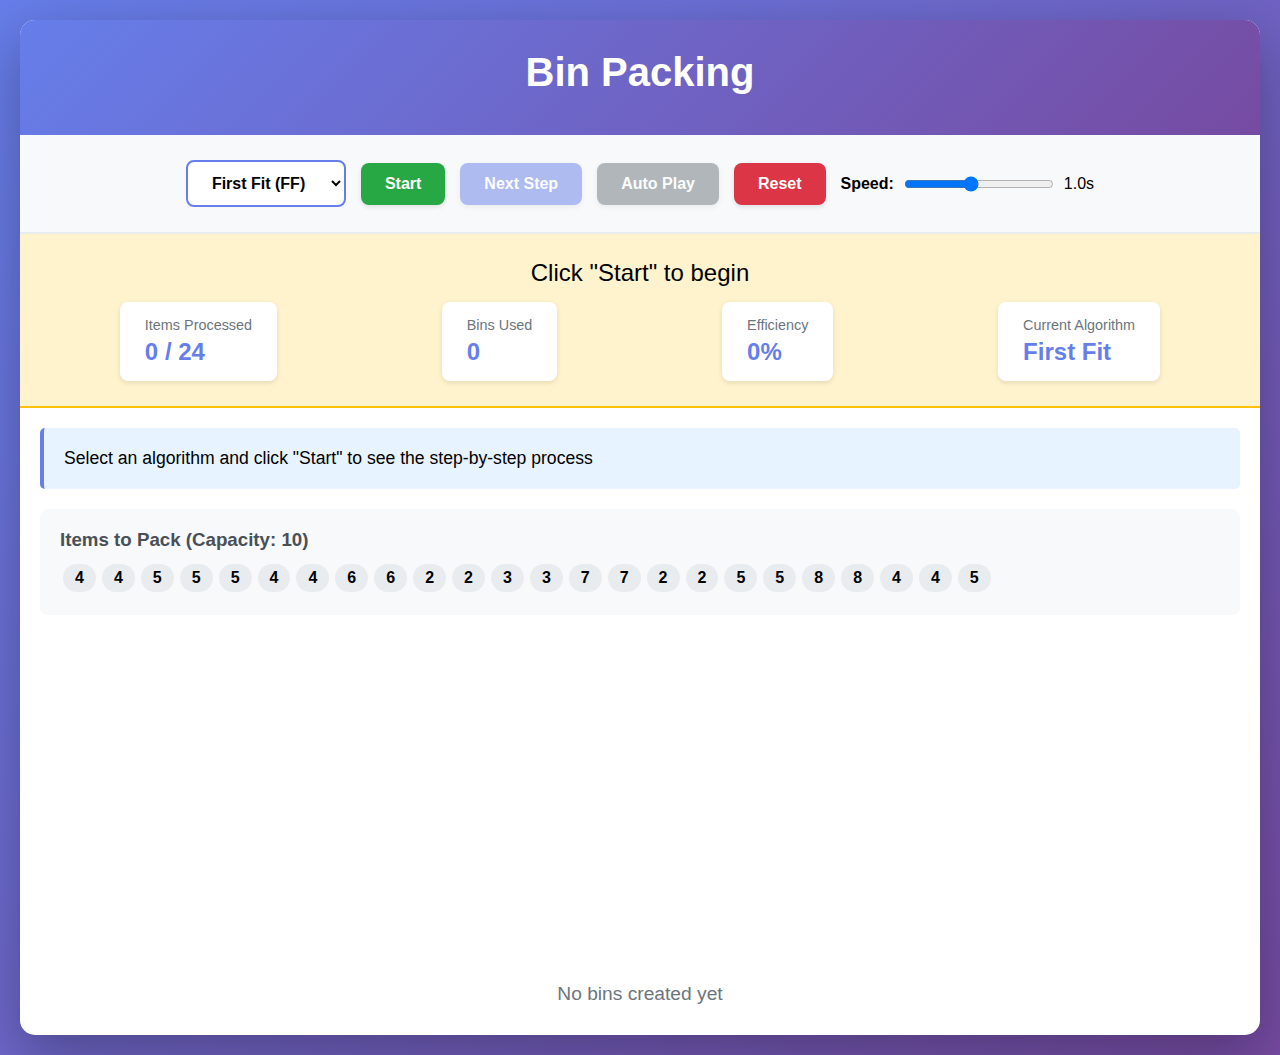
<file: index.html>
<!DOCTYPE html>
<html lang="en">

<head>
    <meta charset="UTF-8">
    <meta name="viewport" content="width=device-width, initial-scale=1.0">
    <title>Bin Packing</title>
    <style>
        * {
            margin: 0;
            padding: 0;
            box-sizing: border-box;
        }

        body {
            font-family: 'Segoe UI', Tahoma, Geneva, Verdana, sans-serif;
            background: linear-gradient(135deg, #667eea 0%, #764ba2 100%);
            min-height: 100vh;
            padding: 20px;
        }

        .container {
            max-width: 1400px;
            margin: 0 auto;
            background: white;
            border-radius: 15px;
            box-shadow: 0 20px 60px rgba(0, 0, 0, 0.3);
            overflow: hidden;
        }

        .header {
            background: linear-gradient(135deg, #667eea 0%, #764ba2 100%);
            color: white;
            padding: 30px;
            text-align: center;
        }

        .header h1 {
            font-size: 2.5em;
            margin-bottom: 10px;
        }

        .header p {
            font-size: 1.1em;
            opacity: 0.9;
        }

        .controls {
            padding: 25px;
            background: #f8f9fa;
            border-bottom: 2px solid #e9ecef;
            display: flex;
            gap: 15px;
            flex-wrap: wrap;
            align-items: center;
            justify-content: center;
        }

        .btn {
            padding: 12px 24px;
            border: none;
            border-radius: 8px;
            font-size: 16px;
            cursor: pointer;
            transition: all 0.3s ease;
            font-weight: 600;
            box-shadow: 0 2px 5px rgba(0, 0, 0, 0.1);
        }

        .btn:hover {
            transform: translateY(-2px);
            box-shadow: 0 4px 10px rgba(0, 0, 0, 0.2);
        }

        .btn:active {
            transform: translateY(0);
        }

        .btn-primary {
            background: #667eea;
            color: white;
        }

        .btn-secondary {
            background: #6c757d;
            color: white;
        }

        .btn-success {
            background: #28a745;
            color: white;
        }

        .btn-danger {
            background: #dc3545;
            color: white;
        }

        .btn:disabled {
            opacity: 0.5;
            cursor: not-allowed;
            transform: none;
        }

        select {
            padding: 12px 20px;
            border: 2px solid #667eea;
            border-radius: 8px;
            font-size: 16px;
            cursor: pointer;
            background: white;
            font-weight: 600;
        }

        .info-panel {
            padding: 25px;
            background: #fff3cd;
            border-bottom: 2px solid #ffc107;
        }

        .current-item {
            text-align: center;
            font-size: 1.5em;
            margin-bottom: 15px;
        }

        .current-item-box {
            display: inline-block;
            background: #ff6b6b;
            color: white;
            padding: 15px 30px;
            border-radius: 10px;
            font-weight: bold;
            font-size: 1.2em;
            box-shadow: 0 4px 10px rgba(255, 107, 107, 0.3);
            animation: pulse 1.5s ease-in-out infinite;
        }

        @keyframes pulse {

            0%,
            100% {
                transform: scale(1);
            }

            50% {
                transform: scale(1.05);
            }
        }

        .stats {
            display: flex;
            justify-content: space-around;
            margin-top: 15px;
            flex-wrap: wrap;
            gap: 15px;
        }

        .stat-item {
            background: white;
            padding: 15px 25px;
            border-radius: 8px;
            box-shadow: 0 2px 5px rgba(0, 0, 0, 0.1);
        }

        .stat-label {
            font-size: 0.9em;
            color: #6c757d;
            margin-bottom: 5px;
        }

        .stat-value {
            font-size: 1.5em;
            font-weight: bold;
            color: #667eea;
        }

        .bins-container {
            padding: 30px;
            min-height: 400px;
            display: flex;
            gap: 20px;
            flex-wrap: wrap;
            justify-content: center;
            align-items: flex-end;
        }

        .bin {
            width: 100px;
            border: 3px solid #495057;
            border-radius: 8px;
            position: relative;
            background: #f8f9fa;
            transition: all 0.3s ease;
            box-shadow: 0 2px 5px rgba(0, 0, 0, 0.1);
        }

        .bin.checking {
            border-color: #ffc107;
            background: #fff3cd;
            box-shadow: 0 0 20px rgba(255, 193, 7, 0.5);
            animation: checking 0.5s ease-in-out;
        }

        @keyframes checking {

            0%,
            100% {
                transform: scale(1);
            }

            50% {
                transform: scale(1.05);
            }
        }

        .bin.selected {
            border-color: #28a745;
            background: #d4edda;
            box-shadow: 0 0 20px rgba(40, 167, 69, 0.5);
        }

        .bin.rejected {
            border-color: #dc3545;
            background: #f8d7da;
        }

        .bin-label {
            text-align: center;
            font-weight: bold;
            padding: 5px;
            background: #495057;
            color: white;
            border-radius: 5px 5px 0 0;
            font-size: 0.9em;
        }

        .bin-content {
            height: 300px;
            position: relative;
            display: flex;
            flex-direction: column-reverse;
            padding: 5px;
        }

        .bin-item {
            background: linear-gradient(135deg, #667eea 0%, #764ba2 100%);
            margin: 2px 0;
            border-radius: 3px;
            display: flex;
            align-items: center;
            justify-content: center;
            color: white;
            font-weight: bold;
            transition: all 0.3s ease;
            animation: slideIn 0.3s ease;
        }

        @keyframes slideIn {
            from {
                transform: translateY(-20px);
                opacity: 0;
            }

            to {
                transform: translateY(0);
                opacity: 1;
            }
        }

        .bin-capacity {
            text-align: center;
            padding: 8px;
            font-weight: bold;
            color: #495057;
            border-top: 2px solid #dee2e6;
        }

        .capacity-full {
            color: #28a745;
        }

        .capacity-high {
            color: #ffc107;
        }

        .algorithm-explanation {
            padding: 20px;
            background: #e7f3ff;
            border-left: 4px solid #667eea;
            margin: 20px;
            border-radius: 5px;
            font-size: 1.1em;
            min-height: 60px;
        }

        .items-list {
            padding: 20px;
            background: #f8f9fa;
            margin: 20px;
            border-radius: 8px;
        }

        .items-list h3 {
            margin-bottom: 10px;
            color: #495057;
        }

        .item-chip {
            display: inline-block;
            padding: 5px 12px;
            margin: 3px;
            border-radius: 15px;
            background: #e9ecef;
            font-weight: 600;
        }

        .item-chip.processed {
            background: #d4edda;
            color: #155724;
        }

        .item-chip.current {
            background: #ff6b6b;
            color: white;
            animation: pulse 1s ease-in-out infinite;
        }

        .summary {
            padding: 30px;
            background: #d4edda;
            border-top: 4px solid #28a745;
            display: none;
        }

        .summary.show {
            display: block;
        }

        .summary h2 {
            color: #155724;
            margin-bottom: 20px;
        }

        .summary-grid {
            display: grid;
            grid-template-columns: repeat(auto-fit, minmax(200px, 1fr));
            gap: 15px;
            margin-top: 20px;
        }

        .speed-control {
            display: flex;
            align-items: center;
            gap: 10px;
        }

        .speed-control label {
            font-weight: 600;
        }

        input[type="range"] {
            width: 150px;
        }
    </style>
</head>

<body>
    <div class="container">
        <div class="header">
            <h1>Bin Packing </h1>
        </div>

        <div class="controls">
            <select id="algorithmSelect">
                <option value="ff">First Fit (FF)</option>
                <option value="bf">Best Fit (BF)</option>
            </select>

            <button class="btn btn-success" id="startBtn">Start</button>
            <button class="btn btn-primary" id="stepBtn" disabled>Next Step</button>
            <button class="btn btn-secondary" id="autoBtn" disabled>Auto Play</button>
            <button class="btn btn-danger" id="resetBtn">Reset</button>

            <div class="speed-control">
                <label for="speedRange">Speed:</label>
                <input type="range" id="speedRange" min="200" max="2000" value="1000" step="100">
                <span id="speedValue">1.0s</span>
            </div>
        </div>

        <div class="info-panel">
            <div class="current-item" id="currentItemDisplay">
                Click "Start" to begin
            </div>
            <div class="stats">
                <div class="stat-item">
                    <div class="stat-label">Items Processed</div>
                    <div class="stat-value" id="itemsProcessed">0 / 24</div>
                </div>
                <div class="stat-item">
                    <div class="stat-label">Bins Used</div>
                    <div class="stat-value" id="binsUsed">0</div>
                </div>
                <div class="stat-item">
                    <div class="stat-label">Efficiency</div>
                    <div class="stat-value" id="efficiency">0%</div>
                </div>
                <div class="stat-item">
                    <div class="stat-label">Current Algorithm</div>
                    <div class="stat-value" id="currentAlgo">First Fit</div>
                </div>
            </div>
        </div>

        <div class="algorithm-explanation" id="explanation">
            Select an algorithm and click "Start" to see the step-by-step process
        </div>

        <div class="items-list">
            <h3>Items to Pack (Capacity: 10)</h3>
            <div id="itemsList"></div>
        </div>

        <div class="bins-container" id="binsContainer">
            <p style="color: #6c757d; font-size: 1.2em;">No bins created yet</p>
        </div>

        <div class="summary" id="summary">
            <h2>Simulation Complete!</h2>
            <div class="summary-grid" id="summaryDetails"></div>
        </div>
    </div>

    <script>
        // Demo data from lecture slides
        const CAPACITY = 10;
        const ITEMS = [4, 4, 5, 5, 5, 4, 4, 6, 6, 2, 2, 3, 3, 7, 7, 2, 2, 5, 5, 8, 8, 4, 4, 5];

        class BinPackingVisualizer {
            constructor() {
                this.capacity = CAPACITY;
                this.items = [...ITEMS];
                this.bins = [];
                this.currentItemIndex = -1;
                this.algorithm = 'ff';
                this.isRunning = false;
                this.autoPlay = false;
                this.speed = 1000;

                this.initializeUI();
                this.setupEventListeners();
            }

            initializeUI() {
                this.renderItemsList();
            }

            setupEventListeners() {
                document.getElementById('startBtn').addEventListener('click', () => this.start());
                document.getElementById('stepBtn').addEventListener('click', () => this.step());
                document.getElementById('autoBtn').addEventListener('click', () => this.toggleAutoPlay());
                document.getElementById('resetBtn').addEventListener('click', () => this.reset());
                document.getElementById('algorithmSelect').addEventListener('change', (e) => {
                    this.algorithm = e.target.value;
                    document.getElementById('currentAlgo').textContent =
                        e.target.value === 'ff' ? 'First Fit' : 'Best Fit';
                });
                document.getElementById('speedRange').addEventListener('input', (e) => {
                    this.speed = parseInt(e.target.value);
                    document.getElementById('speedValue').textContent = (this.speed / 1000).toFixed(1) + 's';
                });
            }

            renderItemsList() {
                const itemsList = document.getElementById('itemsList');
                itemsList.innerHTML = this.items.map((item, idx) => {
                    let className = 'item-chip';
                    if (idx < this.currentItemIndex) className += ' processed';
                    if (idx === this.currentItemIndex) className += ' current';
                    return `<span class="${className}">${item}</span>`;
                }).join('');
            }

            start() {
                if (this.isRunning) return;

                this.isRunning = true;
                document.getElementById('startBtn').disabled = true;
                document.getElementById('stepBtn').disabled = false;
                document.getElementById('autoBtn').disabled = false;
                document.getElementById('algorithmSelect').disabled = true;
                document.getElementById('summary').classList.remove('show');

                this.step();
            }

            async step() {
                if (this.currentItemIndex >= this.items.length - 1) {
                    this.finish();
                    return;
                }

                this.currentItemIndex++;
                const item = this.items[this.currentItemIndex];

                // Update current item display
                document.getElementById('currentItemDisplay').innerHTML =
                    `<div class="current-item-box">Placing Item #${this.currentItemIndex + 1}: Size ${item}</div>`;

                // Update items list
                this.renderItemsList();

                // Place item based on algorithm
                if (this.algorithm === 'ff') {
                    await this.firstFit(item);
                } else {
                    await this.bestFit(item);
                }

                // Update stats
                this.updateStats();

                // Continue auto play if enabled
                if (this.autoPlay) {
                    setTimeout(() => this.step(), this.speed);
                }
            }

            async firstFit(item) {
                document.getElementById('explanation').innerHTML =
                    `<strong>First Fit:</strong> Looking for the first bin where item ${item} fits...`;

                let placed = false;

                // Try existing bins
                for (let i = 0; i < this.bins.length; i++) {
                    await this.highlightBin(i, 'checking');

                    const currentCapacity = this.bins[i].reduce((sum, val) => sum + val, 0);

                    if (currentCapacity + item <= this.capacity) {
                        document.getElementById('explanation').innerHTML =
                            `<strong>First Fit:</strong> Item ${item} fits in Bin #${i + 1}! (${currentCapacity} + ${item} = ${currentCapacity + item} ≤ ${this.capacity})`;

                        this.bins[i].push(item);
                        await this.highlightBin(i, 'selected');
                        placed = true;
                        break;
                    } else {
                        document.getElementById('explanation').innerHTML =
                            `<strong>First Fit:</strong> Item ${item} doesn't fit in Bin #${i + 1} (${currentCapacity} + ${item} = ${currentCapacity + item} > ${this.capacity}). Trying next bin...`;
                        await this.highlightBin(i, 'rejected');
                    }
                }

                // Create new bin if needed
                if (!placed) {
                    document.getElementById('explanation').innerHTML =
                        `<strong>First Fit:</strong> Item ${item} doesn't fit in any existing bin. Creating new Bin #${this.bins.length + 1}!`;
                    this.bins.push([item]);
                }

                this.renderBins();
            }

            async bestFit(item) {
                document.getElementById('explanation').innerHTML =
                    `<strong>Best Fit:</strong> Finding the bin with least remaining space after placing item ${item}...`;

                let bestBinIdx = -1;
                let minRemainingSpace = this.capacity + 1;

                // Check all bins
                for (let i = 0; i < this.bins.length; i++) {
                    await this.highlightBin(i, 'checking');

                    const currentCapacity = this.bins[i].reduce((sum, val) => sum + val, 0);

                    if (currentCapacity + item <= this.capacity) {
                        const remainingSpace = this.capacity - (currentCapacity + item);

                        document.getElementById('explanation').innerHTML =
                            `<strong>Best Fit:</strong> Bin #${i + 1}: ${currentCapacity} + ${item} = ${currentCapacity + item}, remaining = ${remainingSpace}. ${remainingSpace < minRemainingSpace ? 'Best so far!' : 'Not the best.'}`;

                        if (remainingSpace < minRemainingSpace) {
                            minRemainingSpace = remainingSpace;
                            bestBinIdx = i;
                        }
                    } else {
                        document.getElementById('explanation').innerHTML =
                            `<strong>Best Fit:</strong> Item ${item} doesn't fit in Bin #${i + 1} (${currentCapacity} + ${item} > ${this.capacity})`;
                        await this.highlightBin(i, 'rejected');
                    }
                }

                // Place in best bin or create new
                if (bestBinIdx !== -1) {
                    document.getElementById('explanation').innerHTML =
                        `<strong>Best Fit:</strong> Placing item ${item} in Bin #${bestBinIdx + 1} (leaves ${minRemainingSpace} space remaining - the best fit!)`;
                    this.bins[bestBinIdx].push(item);
                    await this.highlightBin(bestBinIdx, 'selected');
                } else {
                    document.getElementById('explanation').innerHTML =
                        `<strong>Best Fit:</strong> Item ${item} doesn't fit in any existing bin. Creating new Bin #${this.bins.length + 1}!`;
                    this.bins.push([item]);
                }

                this.renderBins();
            }

            async highlightBin(index, type) {
                const binElements = document.querySelectorAll('.bin');
                if (binElements[index]) {
                    binElements[index].classList.remove('checking', 'selected', 'rejected');
                    binElements[index].classList.add(type);

                    await this.sleep(this.speed / 2);

                    if (type !== 'selected') {
                        binElements[index].classList.remove(type);
                    }
                }
            }

            renderBins() {
                const container = document.getElementById('binsContainer');

                if (this.bins.length === 0) {
                    container.innerHTML = '<p style="color: #6c757d; font-size: 1.2em;">No bins created yet</p>';
                    return;
                }

                container.innerHTML = this.bins.map((bin, idx) => {
                    const capacity = bin.reduce((sum, val) => sum + val, 0);
                    const percentage = (capacity / this.capacity) * 100;

                    let capacityClass = '';
                    if (percentage === 100) capacityClass = 'capacity-full';
                    else if (percentage >= 80) capacityClass = 'capacity-high';

                    const itemsHTML = bin.map(item => {
                        const height = (item / this.capacity) * 100;
                        return `<div class="bin-item" style="height: ${height}%">${item}</div>`;
                    }).join('');

                    return `
                        <div class="bin">
                            <div class="bin-label">Bin #${idx + 1}</div>
                            <div class="bin-content">${itemsHTML}</div>
                            <div class="bin-capacity ${capacityClass}">${capacity}/${this.capacity}</div>
                        </div>
                    `;
                }).join('');
            }

            updateStats() {
                document.getElementById('itemsProcessed').textContent =
                    `${this.currentItemIndex + 1} / ${this.items.length}`;
                document.getElementById('binsUsed').textContent = this.bins.length;

                const totalItemsSize = this.items.slice(0, this.currentItemIndex + 1)
                    .reduce((sum, val) => sum + val, 0);
                const totalCapacity = this.bins.length * this.capacity;
                const efficiency = totalCapacity > 0 ? (totalItemsSize / totalCapacity * 100).toFixed(1) : 0;
                document.getElementById('efficiency').textContent = efficiency + '%';
            }

            toggleAutoPlay() {
                this.autoPlay = !this.autoPlay;
                const btn = document.getElementById('autoBtn');

                if (this.autoPlay) {
                    btn.textContent = 'Pause';
                    btn.classList.remove('btn-secondary');
                    btn.classList.add('btn-danger');
                    document.getElementById('stepBtn').disabled = true;
                    this.step();
                } else {
                    btn.textContent = 'Auto Play';
                    btn.classList.remove('btn-danger');
                    btn.classList.add('btn-secondary');
                    document.getElementById('stepBtn').disabled = false;
                }
            }

            finish() {
                this.isRunning = false;
                this.autoPlay = false;

                document.getElementById('stepBtn').disabled = true;
                document.getElementById('autoBtn').disabled = true;
                document.getElementById('currentItemDisplay').innerHTML =
                    '<div style="color: #28a745; font-weight: bold; font-size: 1.3em;">All items packed!</div>';
                document.getElementById('explanation').innerHTML =
                    '<strong>Simulation Complete!</strong> All items have been successfully packed.';

                // Show summary
                this.showSummary();
            }

            showSummary() {
                const summary = document.getElementById('summary');
                const summaryDetails = document.getElementById('summaryDetails');

                const totalItemsSize = this.items.reduce((sum, val) => sum + val, 0);
                const totalCapacity = this.bins.length * this.capacity;
                const efficiency = (totalItemsSize / totalCapacity * 100).toFixed(1);

                let binDetails = this.bins.map((bin, idx) => {
                    const capacity = bin.reduce((sum, val) => sum + val, 0);
                    const util = (capacity / this.capacity * 100).toFixed(1);
                    return `<div class="stat-item">
                        <div class="stat-label">Bin #${idx + 1}</div>
                        <div class="stat-value">${capacity}/${this.capacity} (${util}%)</div>
                    </div>`;
                }).join('');

                summaryDetails.innerHTML = `
                    <div class="stat-item">
                        <div class="stat-label">Algorithm Used</div>
                        <div class="stat-value">${this.algorithm === 'ff' ? 'First Fit' : 'Best Fit'}</div>
                    </div>
                    <div class="stat-item">
                        <div class="stat-label">Total Bins</div>
                        <div class="stat-value">${this.bins.length}</div>
                    </div>
                    <div class="stat-item">
                        <div class="stat-label">Total Items</div>
                        <div class="stat-value">${this.items.length}</div>
                    </div>
                    <div class="stat-item">
                        <div class="stat-label">Overall Efficiency</div>
                        <div class="stat-value">${efficiency}%</div>
                    </div>
                    ${binDetails}
                `;

                summary.classList.add('show');
            }

            reset() {
                this.bins = [];
                this.currentItemIndex = -1;
                this.isRunning = false;
                this.autoPlay = false;

                document.getElementById('startBtn').disabled = false;
                document.getElementById('stepBtn').disabled = true;
                document.getElementById('autoBtn').disabled = true;
                document.getElementById('autoBtn').textContent = 'Auto Play';
                document.getElementById('autoBtn').classList.remove('btn-danger');
                document.getElementById('autoBtn').classList.add('btn-secondary');
                document.getElementById('algorithmSelect').disabled = false;

                document.getElementById('currentItemDisplay').innerHTML = 'Click "Start" to begin';
                document.getElementById('explanation').innerHTML =
                    'Select an algorithm and click "Start" to see the step-by-step process';
                document.getElementById('itemsProcessed').textContent = '0 / 24';
                document.getElementById('binsUsed').textContent = '0';
                document.getElementById('efficiency').textContent = '0%';
                document.getElementById('summary').classList.remove('show');

                this.renderItemsList();
                this.renderBins();
            }

            sleep(ms) {
                return new Promise(resolve => setTimeout(resolve, ms));
            }
        }

        // Initialize the visualizer
        const visualizer = new BinPackingVisualizer();
    </script>
</body>

</html>
</file>
